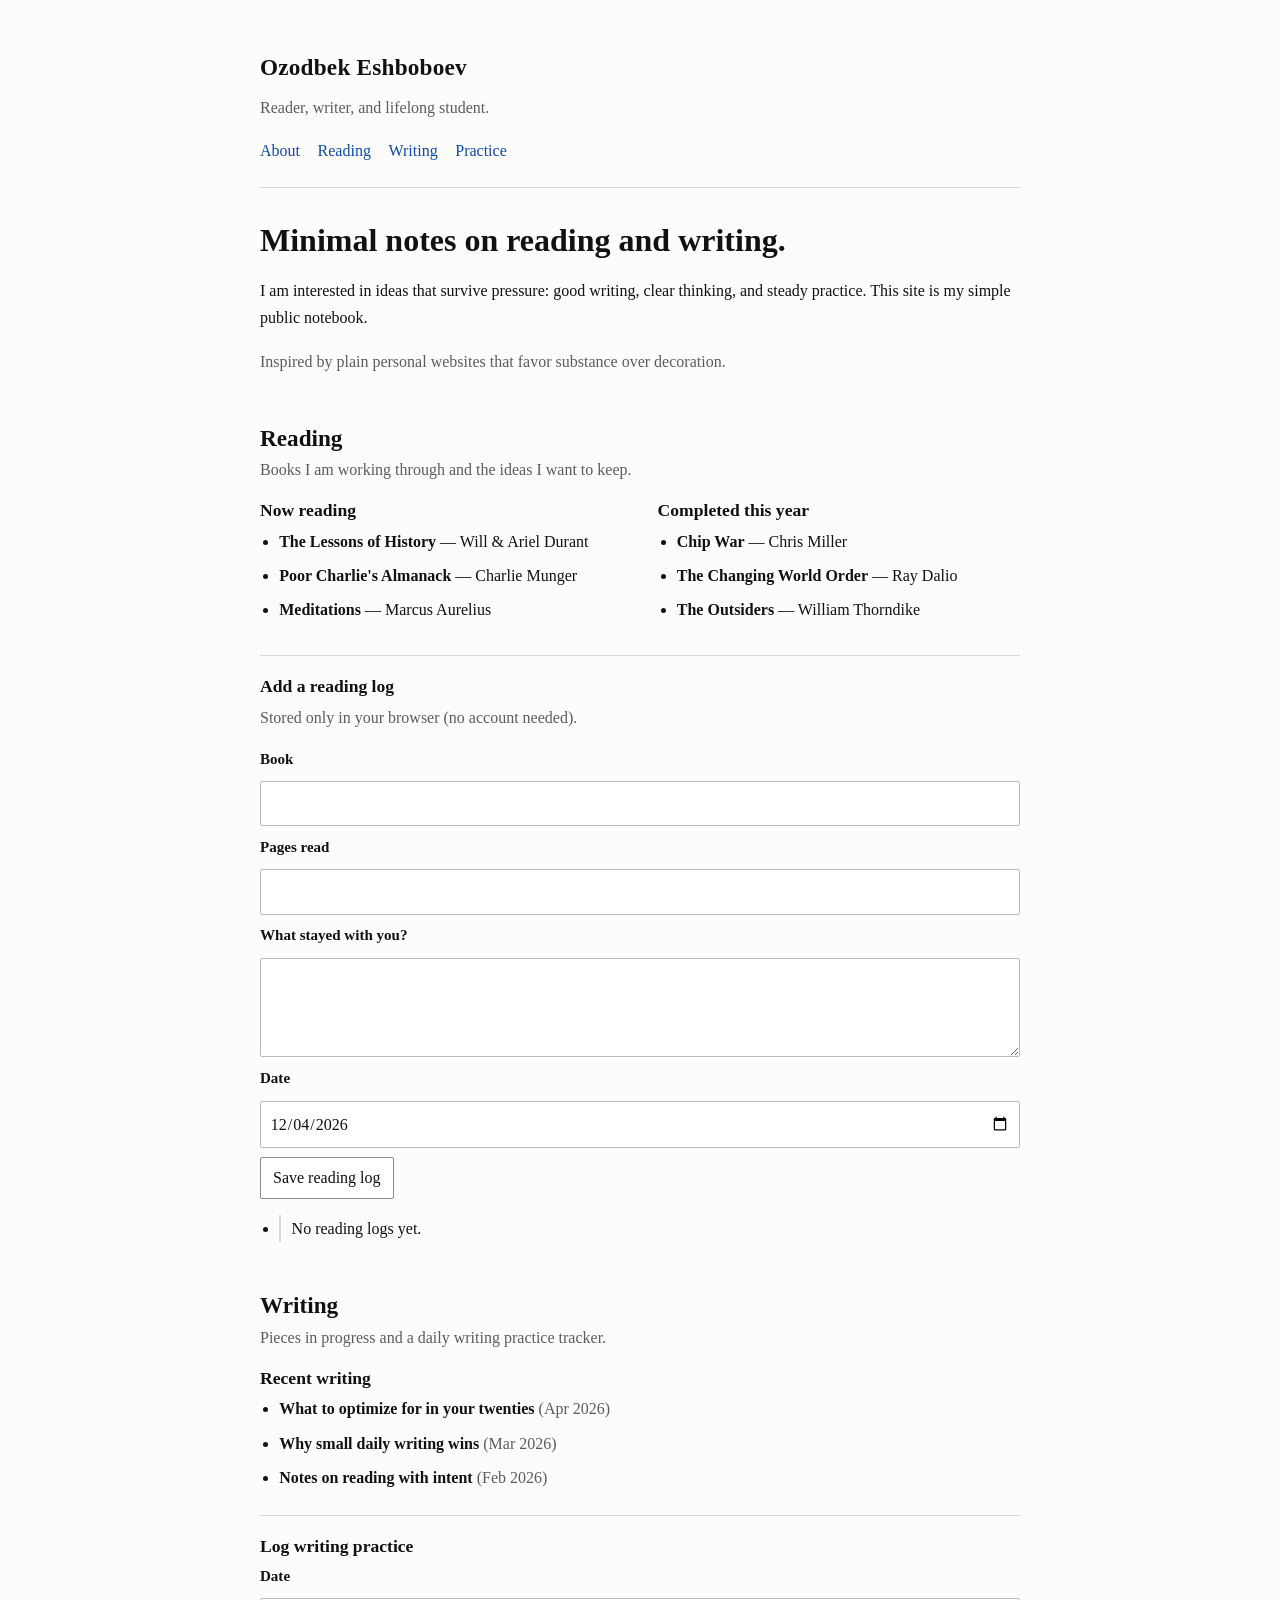
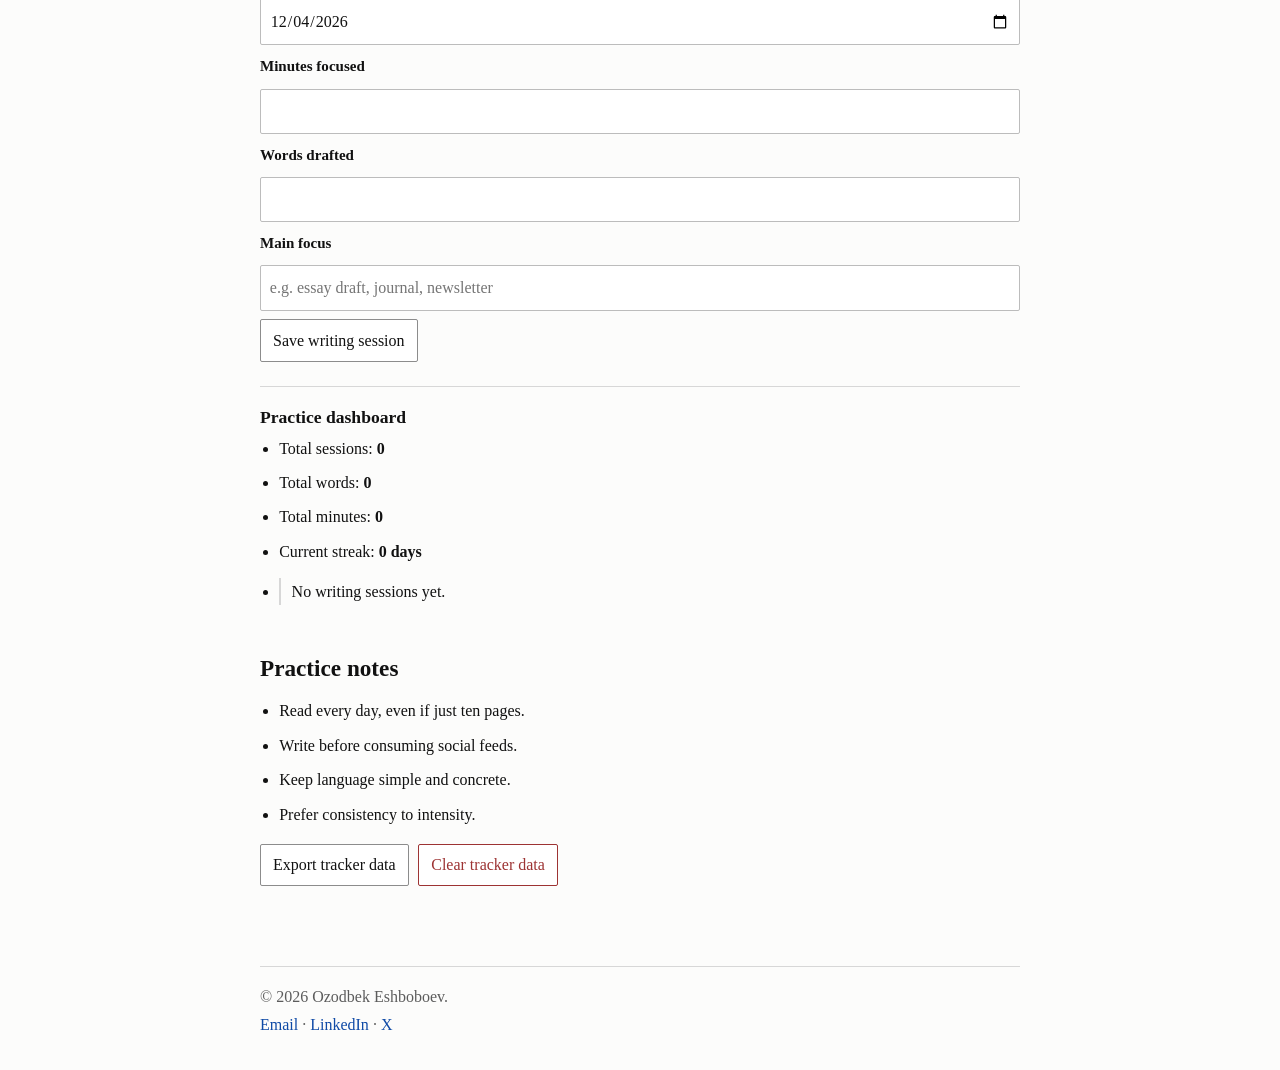
<file: index.html>
<!doctype html>
<html lang="en">
  <head>
    <meta charset="UTF-8" />
    <meta name="viewport" content="width=device-width, initial-scale=1.0" />
    <meta
      http-equiv="Content-Security-Policy"
      content="default-src 'self'; script-src 'self'; style-src 'self'; img-src 'self' https: data:; font-src 'self'; connect-src 'self'; object-src 'none'; base-uri 'none'; form-action 'self'; frame-ancestors 'none'; upgrade-insecure-requests"
    />
    <meta name="referrer" content="strict-origin-when-cross-origin" />
    <meta http-equiv="Permissions-Policy" content="geolocation=(), microphone=(), camera=()" />
    <meta
      name="description"
      content="Ozodbek Eshboboev's minimalist website for tracking reading, writing, and daily practice."
    />
    <title>Ozodbek Eshboboev</title>
    <link rel="stylesheet" href="./styles.css" />
    <script src="./app.js" defer></script>
  </head>
  <body>
    <header class="site-header">
      <a class="site-title" href="#top">Ozodbek Eshboboev</a>
      <p class="site-tagline">Reader, writer, and lifelong student.</p>
      <nav class="site-nav" aria-label="Site sections">
        <a href="#about">About</a>
        <a href="#reading">Reading</a>
        <a href="#writing">Writing</a>
        <a href="#notes">Practice</a>
      </nav>
    </header>

    <main id="top">
      <section id="about" class="block">
        <h1>Minimal notes on reading and writing.</h1>
        <p>
          I am interested in ideas that survive pressure: good writing, clear thinking, and steady
          practice. This site is my simple public notebook.
        </p>
        <p class="small-note">
          Inspired by plain personal websites that favor substance over decoration.
        </p>
      </section>

      <section id="reading" class="block">
        <div class="section-head">
          <h2>Reading</h2>
          <p class="muted">Books I am working through and the ideas I want to keep.</p>
        </div>

        <div class="two-col">
          <article>
            <h3>Now reading</h3>
            <ul id="now-reading-list" class="plain-list"></ul>
          </article>
          <article>
            <h3>Completed this year</h3>
            <ul id="finished-reading-list" class="plain-list"></ul>
          </article>
        </div>

        <article class="log-card">
          <h3>Add a reading log</h3>
          <p class="muted">Stored only in your browser (no account needed).</p>
          <form id="reading-form" autocomplete="off">
            <label for="reading-title">Book</label>
            <input id="reading-title" name="title" type="text" maxlength="90" required />

            <label for="reading-pages">Pages read</label>
            <input id="reading-pages" name="pages" type="number" min="1" max="5000" required />

            <label for="reading-note">What stayed with you?</label>
            <textarea id="reading-note" name="note" rows="3" maxlength="400" required></textarea>

            <label for="reading-date">Date</label>
            <input id="reading-date" name="date" type="date" required />

            <button type="submit">Save reading log</button>
          </form>
          <ul id="reading-log-list" class="entry-list"></ul>
        </article>
      </section>

      <section id="writing" class="block">
        <div class="section-head">
          <h2>Writing</h2>
          <p class="muted">Pieces in progress and a daily writing practice tracker.</p>
        </div>

        <article>
          <h3>Recent writing</h3>
          <ul id="writing-piece-list" class="plain-list"></ul>
        </article>

        <article class="log-card">
          <h3>Log writing practice</h3>
          <form id="writing-form" autocomplete="off">
            <label for="writing-date">Date</label>
            <input id="writing-date" name="date" type="date" required />

            <label for="writing-minutes">Minutes focused</label>
            <input id="writing-minutes" name="minutes" type="number" min="5" max="720" required />

            <label for="writing-words">Words drafted</label>
            <input id="writing-words" name="words" type="number" min="1" max="25000" required />

            <label for="writing-focus">Main focus</label>
            <input
              id="writing-focus"
              name="focus"
              type="text"
              maxlength="80"
              placeholder="e.g. essay draft, journal, newsletter"
              required
            />

            <button type="submit">Save writing session</button>
          </form>
        </article>

        <article class="log-card">
          <h3>Practice dashboard</h3>
          <ul class="stats-list">
            <li>Total sessions: <strong id="stat-sessions">0</strong></li>
            <li>Total words: <strong id="stat-words">0</strong></li>
            <li>Total minutes: <strong id="stat-minutes">0</strong></li>
            <li>Current streak: <strong id="stat-streak">0 days</strong></li>
          </ul>
          <ul id="writing-log-list" class="entry-list"></ul>
        </article>
      </section>

      <section id="notes" class="block">
        <div class="section-head">
          <h2>Practice notes</h2>
        </div>
        <ul class="plain-list">
          <li>Read every day, even if just ten pages.</li>
          <li>Write before consuming social feeds.</li>
          <li>Keep language simple and concrete.</li>
          <li>Prefer consistency to intensity.</li>
        </ul>

        <div class="button-row">
          <button id="export-data" type="button">Export tracker data</button>
          <button id="reset-data" class="danger" type="button">Clear tracker data</button>
        </div>
        <p id="status-message" class="muted" aria-live="polite"></p>
      </section>
    </main>

    <footer class="site-footer">
      <p>&copy; <span id="current-year"></span> Ozodbek Eshboboev.</p>
      <p>
        <a href="mailto:oeshboboev@gmail.com">Email</a>
        &middot;
        <a href="https://www.linkedin.com/in/oeshboboev/" target="_blank" rel="noopener noreferrer">LinkedIn</a>
        &middot;
        <a href="https://x.com/ozoodiy" target="_blank" rel="noopener noreferrer">X</a>
      </p>
    </footer>

    <noscript>
      <p class="noscript-warning">
        JavaScript is disabled. Reading and writing trackers need JavaScript and local storage.
      </p>
    </noscript>
  </body>
</html>
</file>
<file: styles.css>
:root {
  --bg: #fcfcfb;
  --text: #111111;
  --muted: #5c5c5c;
  --line: #d7d7d7;
  --link: #0f4aa6;
  --link-hover: #08347c;
}

*,
*::before,
*::after {
  box-sizing: border-box;
}

html {
  scroll-behavior: smooth;
}

body {
  margin: 0;
  color: var(--text);
  background: var(--bg);
  font-family: Georgia, "Times New Roman", Times, serif;
  line-height: 1.7;
}

a {
  color: var(--link);
  text-decoration: none;
}

a:hover,
a:focus-visible {
  color: var(--link-hover);
  text-decoration: underline;
}

.site-header,
main,
.site-footer {
  width: min(760px, calc(100vw - 3rem));
  margin: 0 auto;
}

.site-header {
  padding: 3rem 0 1.4rem;
  border-bottom: 1px solid var(--line);
}

.site-title {
  display: inline-block;
  color: var(--text);
  font-size: 1.45rem;
  font-weight: 700;
  letter-spacing: 0.01em;
}

.site-tagline {
  margin: 0.4rem 0 1rem;
  color: var(--muted);
}

.site-nav {
  display: flex;
  flex-wrap: wrap;
  gap: 0.8rem 1.1rem;
}

main {
  padding: 2rem 0 4rem;
}

.block + .block {
  margin-top: 3rem;
}

h1,
h2,
h3 {
  color: var(--text);
  line-height: 1.3;
  font-weight: 600;
  margin-top: 0;
}

h1 {
  font-size: clamp(1.65rem, 2.9vw, 2rem);
  margin-bottom: 1rem;
}

h2 {
  font-size: 1.45rem;
  margin-bottom: 0.2rem;
}

h3 {
  font-size: 1.1rem;
  margin-bottom: 0.35rem;
}

p {
  margin: 0 0 1rem;
}

.small-note,
.muted {
  color: var(--muted);
}

.section-head {
  margin-bottom: 0.9rem;
}

.two-col {
  display: grid;
  grid-template-columns: repeat(2, minmax(0, 1fr));
  gap: 1.1rem 2.2rem;
  margin-bottom: 1.2rem;
}

.plain-list,
.entry-list,
.stats-list {
  margin: 0;
  padding-left: 1.2rem;
}

.plain-list li,
.entry-list li,
.stats-list li {
  margin-bottom: 0.45rem;
}

.log-card {
  border-top: 1px solid var(--line);
  margin-top: 1.5rem;
  padding-top: 1.2rem;
}

form {
  display: grid;
  gap: 0.55rem;
  margin-bottom: 1rem;
}

label {
  font-size: 0.94rem;
  font-weight: 600;
}

input,
textarea,
button {
  font: inherit;
}

input,
textarea {
  width: 100%;
  border: 1px solid #bcbcbc;
  background: #ffffff;
  color: var(--text);
  border-radius: 2px;
  padding: 0.5rem 0.55rem;
}

textarea {
  resize: vertical;
}

input:focus-visible,
textarea:focus-visible,
button:focus-visible {
  outline: 2px solid var(--link);
  outline-offset: 1px;
}

button {
  justify-self: start;
  border: 1px solid #8c8c8c;
  border-radius: 2px;
  background: #ffffff;
  color: var(--text);
  padding: 0.42rem 0.75rem;
  cursor: pointer;
}

button:hover {
  border-color: var(--text);
}

.button-row {
  margin-top: 1rem;
  display: flex;
  flex-wrap: wrap;
  gap: 0.6rem;
}

button.danger {
  border-color: #9d3333;
  color: #9d3333;
}

button.danger:hover {
  background: #fff1f1;
}

.entry-list {
  margin-top: 0.8rem;
}

.entry-list li {
  border-left: 2px solid var(--line);
  padding-left: 0.65rem;
  margin-bottom: 0.7rem;
}

.site-footer {
  border-top: 1px solid var(--line);
  padding: 1rem 0 2rem;
  color: var(--muted);
}

.site-footer p {
  margin: 0;
}

.noscript-warning {
  width: min(760px, calc(100vw - 3rem));
  margin: 0 auto 1.5rem;
  color: #7f2424;
}

@media (max-width: 760px) {
  .site-header,
  main,
  .site-footer,
  .noscript-warning {
    width: min(760px, calc(100vw - 2rem));
  }

  .two-col {
    grid-template-columns: 1fr;
    gap: 1rem;
  }
}
</file>
